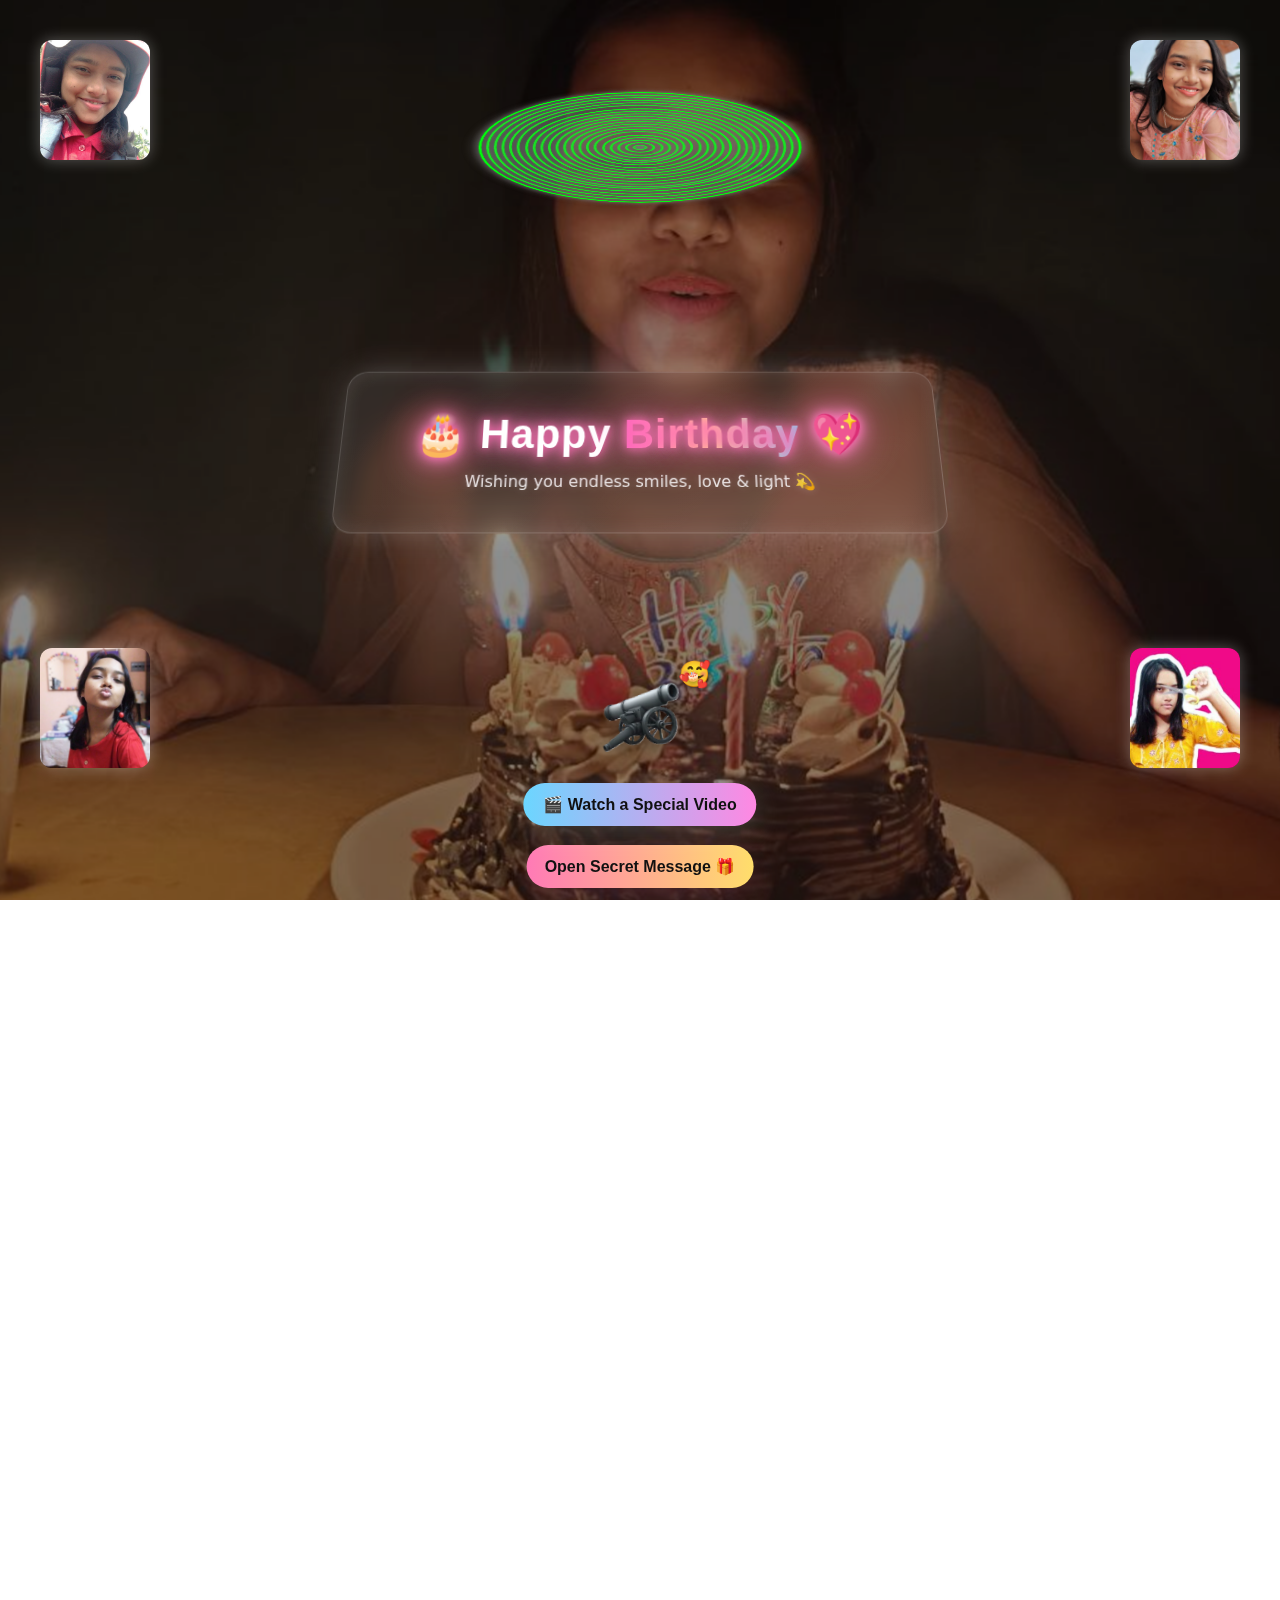
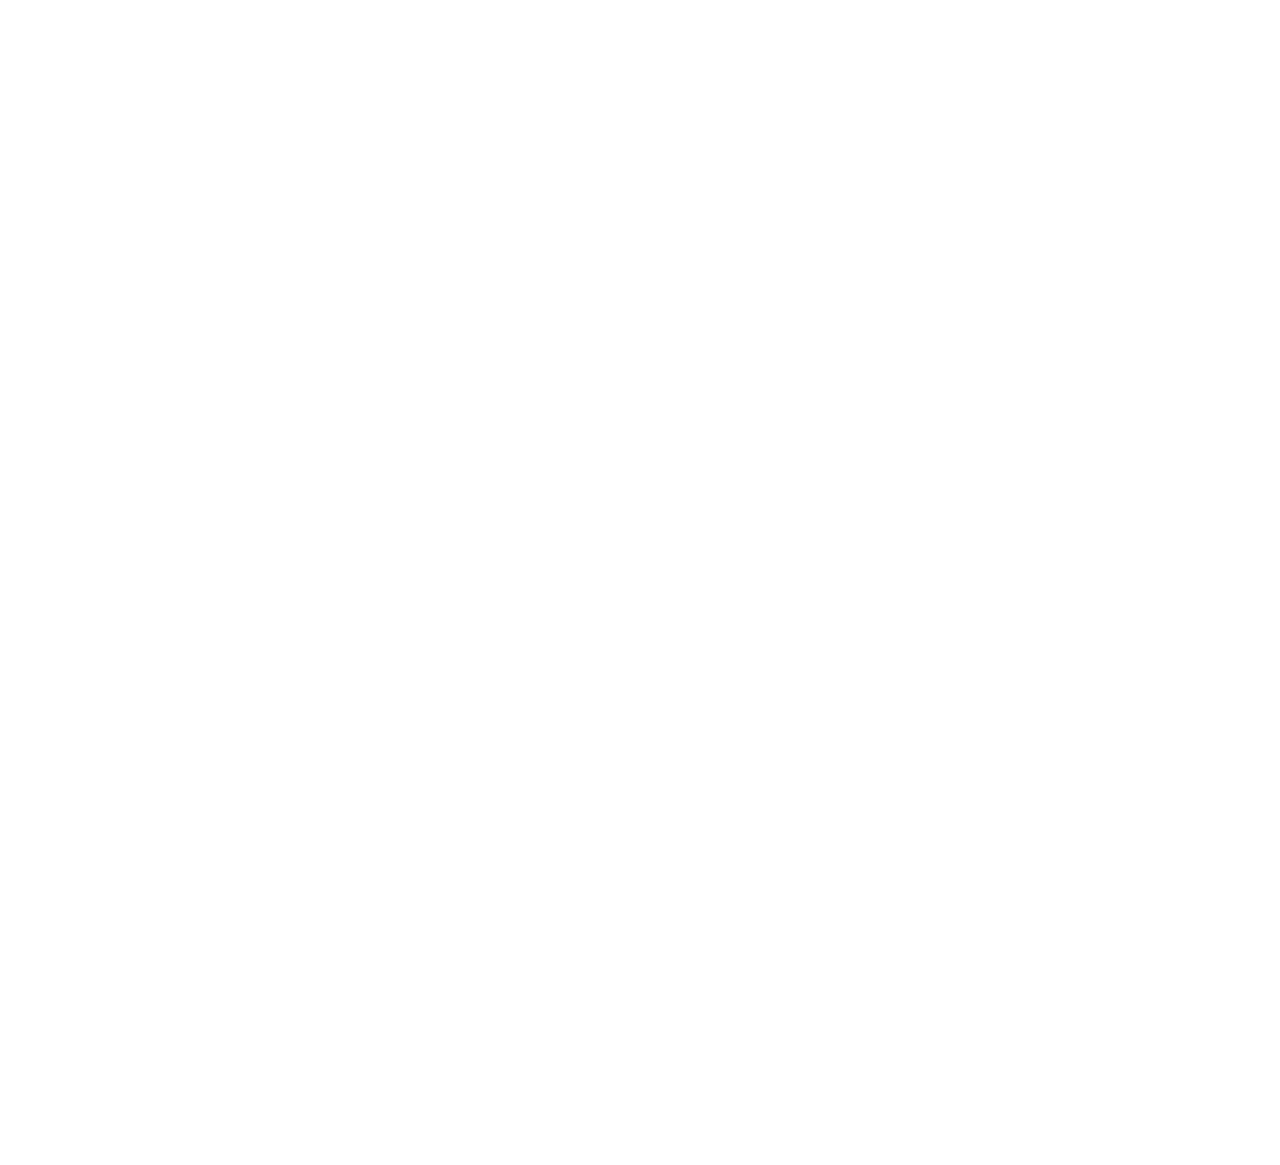
<file: index.html>
<!DOCTYPE html>
<html lang="en">
  <head>
    <meta charset="UTF-8" />
    <meta http-equiv="X-UA-Compatible" content="IE=edge" />
    <meta name="viewport" content="width=device-width, initial-scale=1.0" />
    <title>My Birthday Girl</title>
    
    <link rel="stylesheet" href="style.css" />
    <!-- GSAP -->
  <script src="https://cdn.jsdelivr.net/npm/gsap@3.12.2/dist/gsap.min.js"></script>
    
  </head>
  <body>

     <!-- 🌌 Animated Background -->
  <div class="background" id="background"></div>

    <div class="row top">
    <img id="img-tl" class="corner-img" src="photo_2025-11-06_19-25-51.jpg" alt="Top Left">
    <img id="img-tr" class="corner-img" src="photo_2025-11-06_19-25-37.jpg" alt="Top Right">
  </div>

  <!-- Circle animation container (hidden initially) -->
  <div class="container circles-hidden" id="circleContainer" aria-hidden="true">
    <!-- 21 circles -->
    <div class="circle" style="--i:0;"></div>
    <div class="circle" style="--i:1;"></div>
    <div class="circle" style="--i:2;"></div>
    <div class="circle" style="--i:3;"></div>
    <div class="circle" style="--i:4;"></div>
    <div class="circle" style="--i:5;"></div>
    <div class="circle" style="--i:6;"></div>
    <div class="circle" style="--i:7;"></div>
    <div class="circle" style="--i:8;"></div>
    <div class="circle" style="--i:9;"></div>
    <div class="circle" style="--i:10;"></div>
    <div class="circle" style="--i:11;"></div>
    <div class="circle" style="--i:12;"></div>
    <div class="circle" style="--i:13;"></div>
    <div class="circle" style="--i:14;"></div>
    <div class="circle" style="--i:15;"></div>
    <div class="circle" style="--i:16;"></div>
    <div class="circle" style="--i:17;"></div>
    <div class="circle" style="--i:18;"></div>
    <div class="circle" style="--i:19;"></div>
    <div class="circle" style="--i:20;"></div>
  </div>

  <!-- 🌟 3D Happy Birthday Center Box -->
<div class="center-box">
  <h1 class="birthday-text">
    <span>🎂</span> 
    Happy <span class="gradient">Birthday</span> 
    <span>💖</span>
  </h1>
  <p class="subtext">Wishing you endless smiles, love & light 💫</p>
</div>

  <div class="row bottom">
    <img id="img-bl" class="corner-img" src="photo_2025-11-06_19-24-47.jpg" alt="Bottom Left">
    <img id="img-br" class="corner-img" src="photo_2025-11-06_19-25-26.jpg" alt="Bottom Right">
  </div>


      
  </div>

    <div class="love-layer" id="loveLayer"></div>
    <div class="gun" id="gun"></div>


    <!-- SECRET BUTTON & MESSAGE - place this just after the gun div (so it's below the gun) -->
<div class="secret-bottom-wrap">
  <button id="secretBtn" class="secret-btn" aria-haspopup="dialog" aria-expanded="false">
    Open Secret Message 🎁
  </button>
</div>

<!-- full-screen secret modal (hidden by default) -->
<div id="secretModal" class="secret-modal" role="dialog" aria-modal="true" aria-hidden="true">
  <div class="secret-modal-inner" id="secretInner">
    <button id="secretClose" class="secret-close" aria-label="Close message">&times;</button>

    <div class="secret-content">
      <!-- big happy message -->
      <h1>Happy Birthday! 🎉</h1>

      <p class="big-message">
  জীবনটা অনেক ব্যস্ত, অনেক রঙের… কিন্তু তার ভেতরেও  
  একটা রঙ আছে, যেটা শুধুই তোমার জন্য। 🎨  
  তুমি আমার দিনের প্রথম আলো, রাতের শেষ ভাবনা।  
  তোমাকে ভাবলেই মনে হয়, এই পৃথিবীটা এখনো সুন্দর…  
  তুমি হাসলে মনে হয় সব দুঃখ মুছে যায়,  
  তুমি চুপ থাকলে পৃথিবীটা যেন থেমে যায়। 💫  
  আমার শুধু এই প্রার্থনা —  
  তোমার জীবনে যেন সবসময় শান্তি, ভালোবাসা আর হাসি ভরে থাকে।  
  তুমি যেমন, ঠিক তেমনই থেকো…  
  কারণ সেই ‘তুমি’-টাই আমার পৃথিবীর সবচেয়ে সুন্দর অনুভূতি। ❤️  
  <br><br>
  🌷 <strong>শুভ জন্মদিন 💐</strong>
</p>

      <p class="sub-note">Click anywhere on this card or press × to close.</p>
    </div>
  </div>
</div>



<!-- 🎬 VIDEO BUTTON & POPUP -->
<div class="video-bottom-wrap">
  <button id="videoBtn" class="video-btn">
    🎬 Watch a Special Video
  </button>
</div>

<!-- Video Modal -->
<div id="videoModal" class="video-modal" aria-hidden="true">
  <div class="video-frame" role="document">
    <button id="closeVideo" class="video-close" aria-label="Close video">&times;</button>

    <!-- 🎥 Local video file -->
    <video id="videoFrame" width="800" height="450" controls>
      <source src="video_2025-11-06_19-00-25.mp4" type="video/mp4">
    </video>

  </div>
</div>




    <script src="index.js"></script>

  </body>
</html>
</file>
<file: style.css>
*{ box-sizing:border-box; margin:0; padding:0; }

:root {
    --bg1: #12021a;
    --bg2: #40103a;
  }

  html,body {
    height: 100%;
    margin: 0;
    background: linear-gradient(180deg, var(--bg1), var(--bg2));
    overflow: hidden; /* keep hearts visually inside viewport */
    font-family: system-ui, -apple-system, "Segoe UI", Roboto, "Helvetica Neue", Arial;

  }
  body {
    margin: 0;
    height: 100vh;
    display: flex;
    flex-direction: column;
    justify-content: space-between; /* top & bottom rows */;
    position: relative;
    perspective: 1000px; /* For 3D effect */
    color: white;

  }
  .background {
    position: absolute;
    top: 0;
    left: 0;
    width: 110%;
    height: 110%;
    background-image: url('photo_2025-11-06_19-25-01.jpg');
    background-size: cover;
    background-position: center;
    transform: translateZ(-200px) scale(1.2);
    transition: transform .18s linear;
  z-index:-2; filter:brightness(.55) saturate(1.05);

  }

  /* optional visual gun at bottom */
  .gun {
    position: absolute;
    bottom: 22px;
    left: 50%;
    transform: translateX(-50%) rotate(-8deg);
    width: 160px;
    height: 84px;
    pointer-events: none; /* not clickable */
    background: url('download (1).png') no-repeat center/contain;
    opacity: 0.95;
    filter: drop-shadow(0 6px 12px rgba(0,0,0,0.5));
    top: 75%;
  }

  /* container for hearts */
  .love-layer {
    position: absolute;
    inset: 0;
    pointer-events: none; /* hearts shouldn't block interactions */
  }

  .heart {
    position: absolute;
    left: 0;
    top: 0;
    will-change: transform, opacity;
    user-select: none;
    font-size: 26px;
    line-height: 1;
    transform-origin: center;
    opacity: 1;
    text-shadow: 0 2px 6px rgba(0,0,0,0.45);
  }


  /* Gentle floating after initial spread (applied via class) */
  @keyframes gentle-drift {
    0%   { transform: translate3d(0,0,0) rotate(0deg); }
    50%  { transform: translate3d(6px,-8px,0) rotate(10deg); }
    100% { transform: translate3d(-6px,6px,0) rotate(-8deg); }
  }

  .drift {
    animation: gentle-drift 3.5s ease-in-out infinite;
  }


  .row {
    display: flex;
    justify-content: space-between; /* left & right sides */
    padding: 16px;
  }
  .row img{
    object-fit: cover;
    border-radius: 12px;
    box-shadow: 0 0 15px rgba(255,255,255,0.3);
  }
  .row.top {
    margin: 24px;
    
}
.row.bottom {
    margin-bottom: 116px;
    margin-inline: 24px;
}
  img {
    width: 110px;
    height: 120px;
    object-fit: cover;
    border-radius: 12px;
  }
/*  .center-box {
    position: absolute;
    top: 50%;
    left: 50%;
    transform: translate(-50%, -50%);
    width: 50%;
    height: 50px;
    background: rgba(255, 255, 255, 0.1);
    border: 2px solid rgba(255, 255, 255, 0.3);
    border-radius: 20px;
    backdrop-filter: blur(10px);
    box-shadow: 0 0 25px rgba(255,255,255,0.2);
    color: white;
    display: flex;
    align-items: center;
    justify-content: center;
    font-size: 1.3rem;
    font-weight: bold;
    text-align: center;
  }

  @media (max-width: 720px) {
  .corner-img { width: 72px; height: 72px; }
  .gun { width: 110px; height: 60px; bottom: 14px; }
  .center-box { padding: 16px; font-size: 1rem; }
}*/


/* circle container - initially hidden */
.container {
  position: absolute;
  top: 8%;               /* slightly below top images */
  left: 50%;              /* horizontally centered */
  transform: translateX(-50%) scale(0.95); /* center horizontally */
  width: 240px;           /* adjust to fit your design */
  height: 240px;
  display: flex;
  justify-content: center;
  align-items: center;
  pointer-events: none;
  z-index: 40;
  transition: opacity 400ms ease, transform 500ms ease;
}

/* visible state */
.container.visible {
  opacity: 1;
  transform: scale(1);
  transition: opacity 400ms ease, transform 500ms ease;
}

/* make --i:0 produce visible size by adding +1 */
.circle {
  position: absolute;
  background: transparent;
  width: calc((var(--i) + 1) * 1.8vmin);
  aspect-ratio: 1;
  border-radius: 50%;
  border: 3px solid rgb(0, 255, 13);
  transform-style: preserve-3d;
  transform: rotateX(70deg) translateZ(50px);
  animation: animate 3s ease-in-out calc(var(--i) * 0.08s) infinite;
  box-shadow: 0 0 15px rgb(124, 124, 124),
              inset 0 0 15px rgb(124, 124, 124);
}

/* animation keyframes */
@keyframes animate {
  0%, 100% {
    transform: rotateX(70deg) translateZ(50px) translateY(0);
    filter: hue-rotate(0);
  }

  50% {
    transform: rotateX(70deg) translateZ(50px) translateY(-50vmin);
    filter: hue-rotate(360deg);
  }
}

/* optional: paused helper */
.container.paused .circle { animation-play-state: paused; }

/* responsive */
@media (max-width:720px){
  .circle { border-width: 2px; }
  .corner-img{ width:72px; height:72px; }
}


/* SECRET BUTTON bottom (below gun) */
.secret-bottom-wrap {
  position: fixed;
  left: 50%;
  transform: translateX(-50%);
  bottom: 12px;           /* very bottom - adjust if you want more spacing */
  z-index: 70;            /* ensure above gun */
  pointer-events: auto;
}

.secret-btn {
  background: linear-gradient(90deg,#ff7ab6,#ffde6b);
  color: #111;
  border: none;
  padding: 12px 18px;
  border-radius: 999px;
  font-weight: 700;
  font-size: 1rem;
  box-shadow: 0 10px 30px rgba(255,126,180,0.18);
  cursor: pointer;
  transform-origin: center;
  transition: transform .18s ease, box-shadow .18s ease;
}
.secret-btn:active{ transform: translateY(2px) scale(.99) }
.secret-btn:focus{ outline: 3px solid rgba(255,200,200,0.25) }

/* SECRET FULLSCREEN MODAL */
.secret-modal {
  position: fixed;
  inset: 0;
  display: grid;
  place-items: center;
  background: rgba(6,6,8,0.6); /* overlay */
  z-index: 200;
  opacity: 0;
  pointer-events: none;
  transition: opacity .35s ease;
}

/* inner card */
.secret-modal.visible {
  opacity: 1;
  pointer-events: auto;
}

.secret-modal-inner {
  width: min(900px, 92vw);
  max-width: 980px;
  background: linear-gradient(180deg, rgba(255,255,255,0.98), rgba(255,245,240,0.97));
  color: #111;
  border-radius: 18px;
  padding: 28px;
  box-shadow: 0 30px 80px rgba(2,2,6,0.6);
  position: relative;
  transform-origin: center;
  transform: translateY(20px) scale(.96);
}

/* when visible, we animate in via JS/GSAP (or fallback CSS) */
.secret-modal.visible .secret-modal-inner {
  transform: translateY(0) scale(1);
  transition: transform 450ms cubic-bezier(.2,.9,.3,1);
}

.secret-close {
  position: absolute;
  right: 12px;
  top: 10px;
  background: transparent;
  border: none;
  font-size: 28px;
  line-height: 1;
  color: rgba(0,0,0,0.6);
  cursor: pointer;
}

/* content look */
.secret-content { text-align:center; padding: 6px 12px; }
.secret-content h1 {
  font-size: clamp(1.8rem, 3.6vw, 3.2rem);
  margin-bottom: 12px;
  color: #ff4d7a;
  text-shadow: 0 6px 20px rgba(255,77,122,0.12);
}
.big-message {
  font-size: clamp(1rem, 2.2vw, 1.25rem);
  line-height: 1.55;
  color: #222;
  margin: 12px 0 20px;
  font-weight: 600;
}
.sub-note {
  color: #666;
  font-size: .95rem;
  margin-top: 8px;
}

/* small screen */
@media (max-width:600px) {
  .secret-modal-inner { padding: 18px; border-radius: 14px; }
  .big-message { font-size: 1rem; }
  .secret-btn { padding: 10px 14px; font-size: .95rem; }
}




/* 🎥 Video Button at bottom */
.video-bottom-wrap {
  position: fixed;
  left: 50%;
  transform: translateX(-50%);
  bottom: 74px; /* above secret button or gun */
  z-index: 80;
}

.video-btn {
  background: linear-gradient(90deg, #6bd6ff, #ff88e2);
  color: #111;
  font-weight: 700;
  font-size: 1rem;
  border: none;
  border-radius: 999px;
  padding: 12px 20px;
  cursor: pointer;
  box-shadow: 0 8px 30px rgba(255, 255, 255, 0.18);
  transition: transform 0.2s ease, box-shadow 0.3s ease;
}
.video-btn:hover {
  transform: scale(1.05);
  box-shadow: 0 0 25px rgba(255, 255, 255, 0.3);
}

/* 🎬 Video Modal overlay */
.video-modal {
  position: fixed;
  inset: 0;
  background: rgba(0, 0, 0, 0.7);
  display: flex;
  align-items: center;
  justify-content: center;
  z-index: 200;
  opacity: 0;
  pointer-events: none;
  transition: opacity 0.4s ease;
}

.video-modal.visible {
  opacity: 1;
  pointer-events: auto;
}

.video-frame-wrap {
  position: relative;
  width: 90%;
  max-width: 850px;
  border-radius: 12px;
  overflow: hidden;
  box-shadow: 0 20px 80px rgba(0, 0, 0, 0.6);
  transform: scale(0.9);
  transition: transform 0.4s ease;
}

.video-modal.visible .video-frame-wrap {
  transform: scale(1);
}

/* Close button */
.video-close {
  position: absolute;
  right: 10px;
  top: 8px;
  background: rgba(255,255,255,0.85);
  border: none;
  border-radius: 50%;
  font-size: 24px;
  width: 36px;
  height: 36px;
  cursor: pointer;
  color: #111;
  z-index: 10;
}
.video-close:hover {
  background: #fff;
}




/* 🌈 Center 3D Birthday Design */
.center-box {
  position: absolute;
  top: 50%;
  left: 50%;
  transform: translate(-50%, -50%) perspective(800px) rotateX(10deg);
  width: 80%;
  max-width: 600px;
  padding: 40px 20px;
  background: linear-gradient(135deg, rgba(255,255,255,0.08), rgba(255,255,255,0.04));
  border-radius: 20px;
  border: 1px solid rgba(255,255,255,0.2);
  box-shadow: 
    0 0 30px rgba(255,255,255,0.2),
    inset 0 0 20px rgba(255,255,255,0.1);
  backdrop-filter: blur(12px);
  text-align: center;
  animation: floatBox 4s ease-in-out infinite alternate;
}

@keyframes floatBox {
  from { transform: translate(-50%, -50%) perspective(800px) rotateX(10deg) translateY(-6px); }
  to { transform: translate(-50%, -50%) perspective(800px) rotateX(10deg) translateY(6px); }
}

.birthday-text {
  font-family: 'Poppins', sans-serif;
  font-size: 2.6rem;
  letter-spacing: 1px;
  color: #fff;
  text-shadow: 
    0 0 10px #ff66b2,
    0 0 20px #ff99cc,
    0 0 40px #ff66b2;
  animation: glowPulse 2.8s ease-in-out infinite alternate;
  transform: translateZ(30px);
}

@keyframes glowPulse {
  0% { text-shadow: 0 0 8px #ff66b2, 0 0 16px #ff99cc, 0 0 24px #ff66b2; }
  100% { text-shadow: 0 0 16px #ff99cc, 0 0 32px #ff66b2, 0 0 48px #ff3385; }
}

.birthday-text .gradient {
  background: linear-gradient(90deg, #ff5cc3, #ffe97f, #5cf1ff);
  background-clip: text;              /* ✅ Standard property */
  -webkit-background-clip: text;      /* ✅ Chrome, Safari */
  -webkit-text-fill-color: transparent;
  font-weight: 800;
}

.subtext {
  margin-top: 14px;
  font-size: 1rem;
  color: rgba(255,255,255,0.85);
  text-shadow: 0 0 8px rgba(255,255,255,0.25);
  animation: subFade 4s ease-in-out infinite alternate;
}

@keyframes subFade {
  0% { opacity: 0.8; transform: translateY(3px); }
  100% { opacity: 1; transform: translateY(-3px); }
}
</file>
